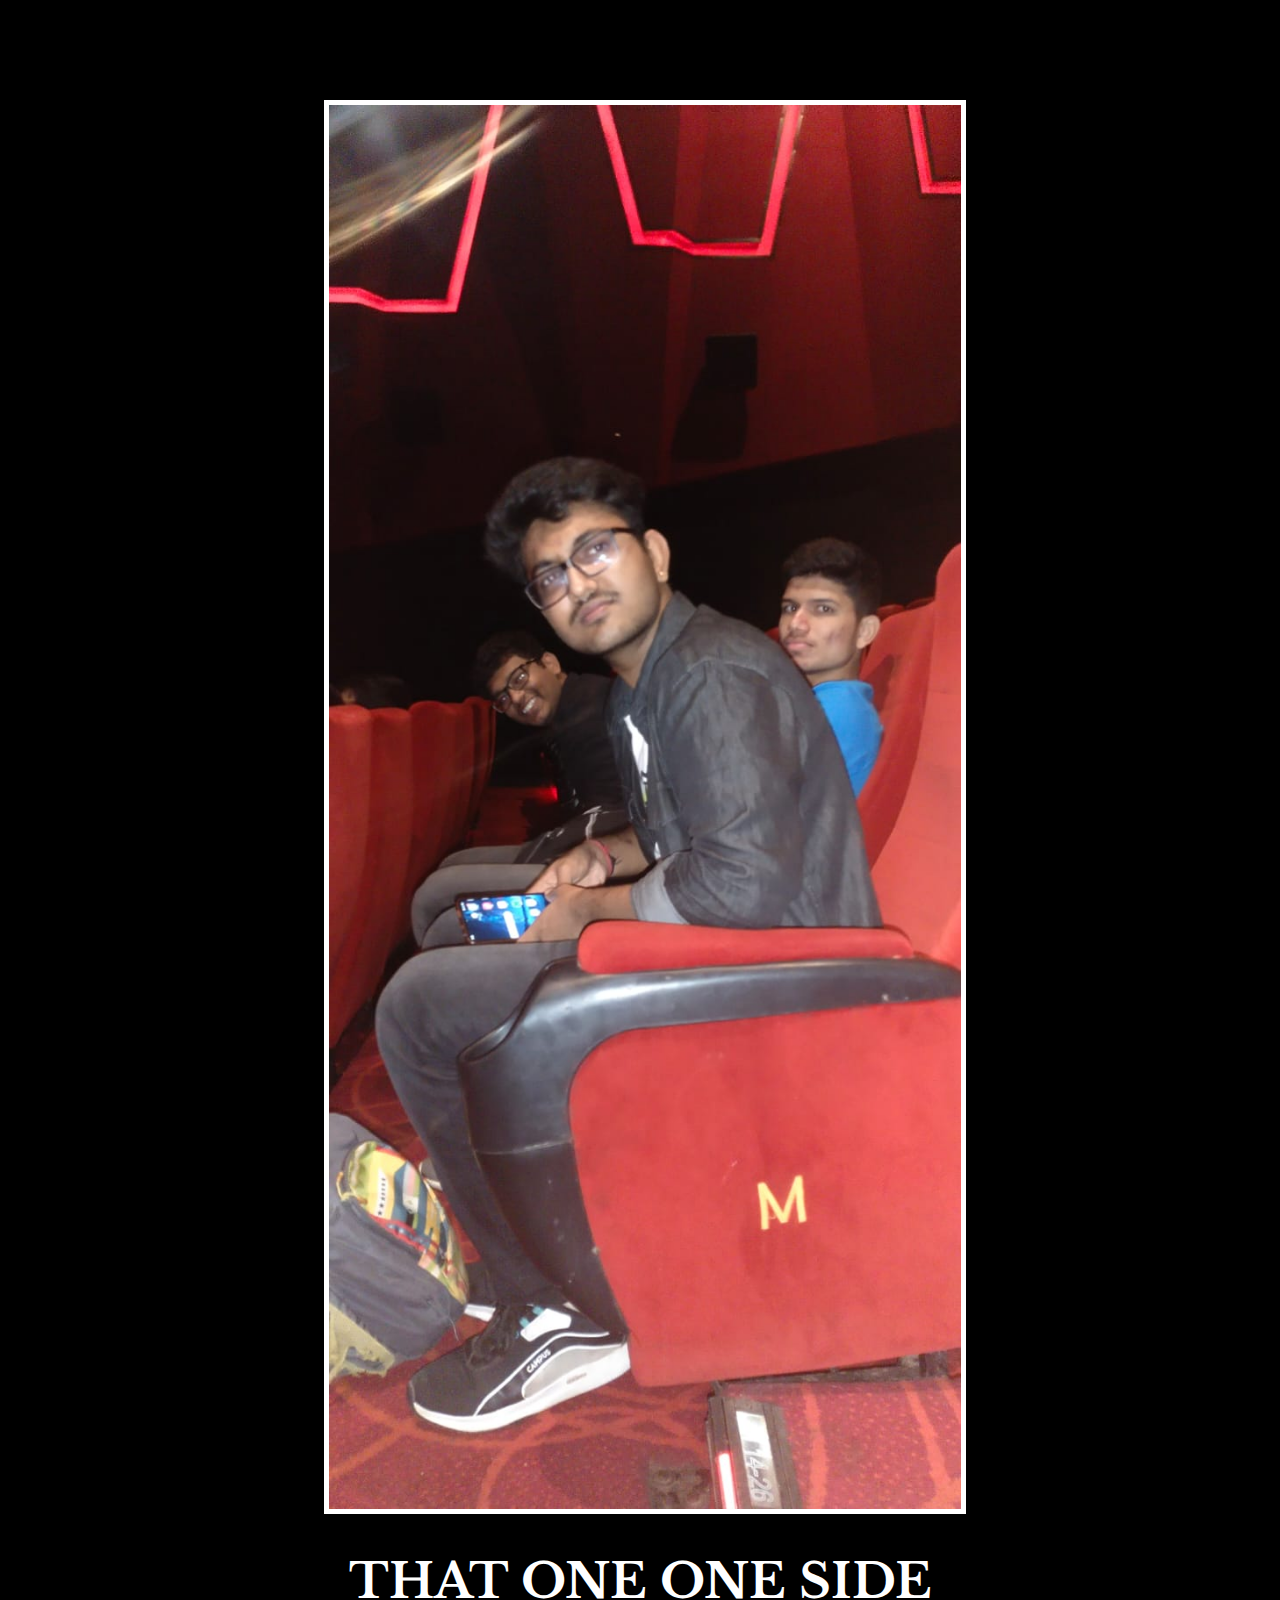
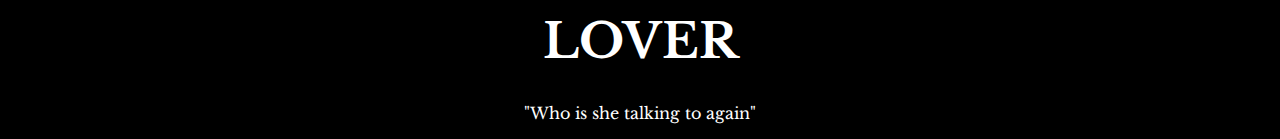
<file: index.html>
<!DOCTYPE html>
<html lang="en">

<head>
  <meta charset="UTF-8">
  <title>Motivation Meme</title>
  <link rel="stylesheet" href="./solution/solution.css" />
  <link rel="preconnect" href="https://fonts.googleapis.com">
  <link rel="preconnect" href="https://fonts.gstatic.com" crossorigin>
  <link href="https://fonts.googleapis.com/css2?family=Libre+Baskerville&display=swap" rel="stylesheet">
</head>

<body>

  <div class="poster">
    <img class="motivation-img" src="./solution/hitenfunny.jpg" src="Hiten Photo" />
    <h1>That one one side lover</h1>
    <p>"Who is she talking to again"</p>
  </div>
</body>

</html>
</file>
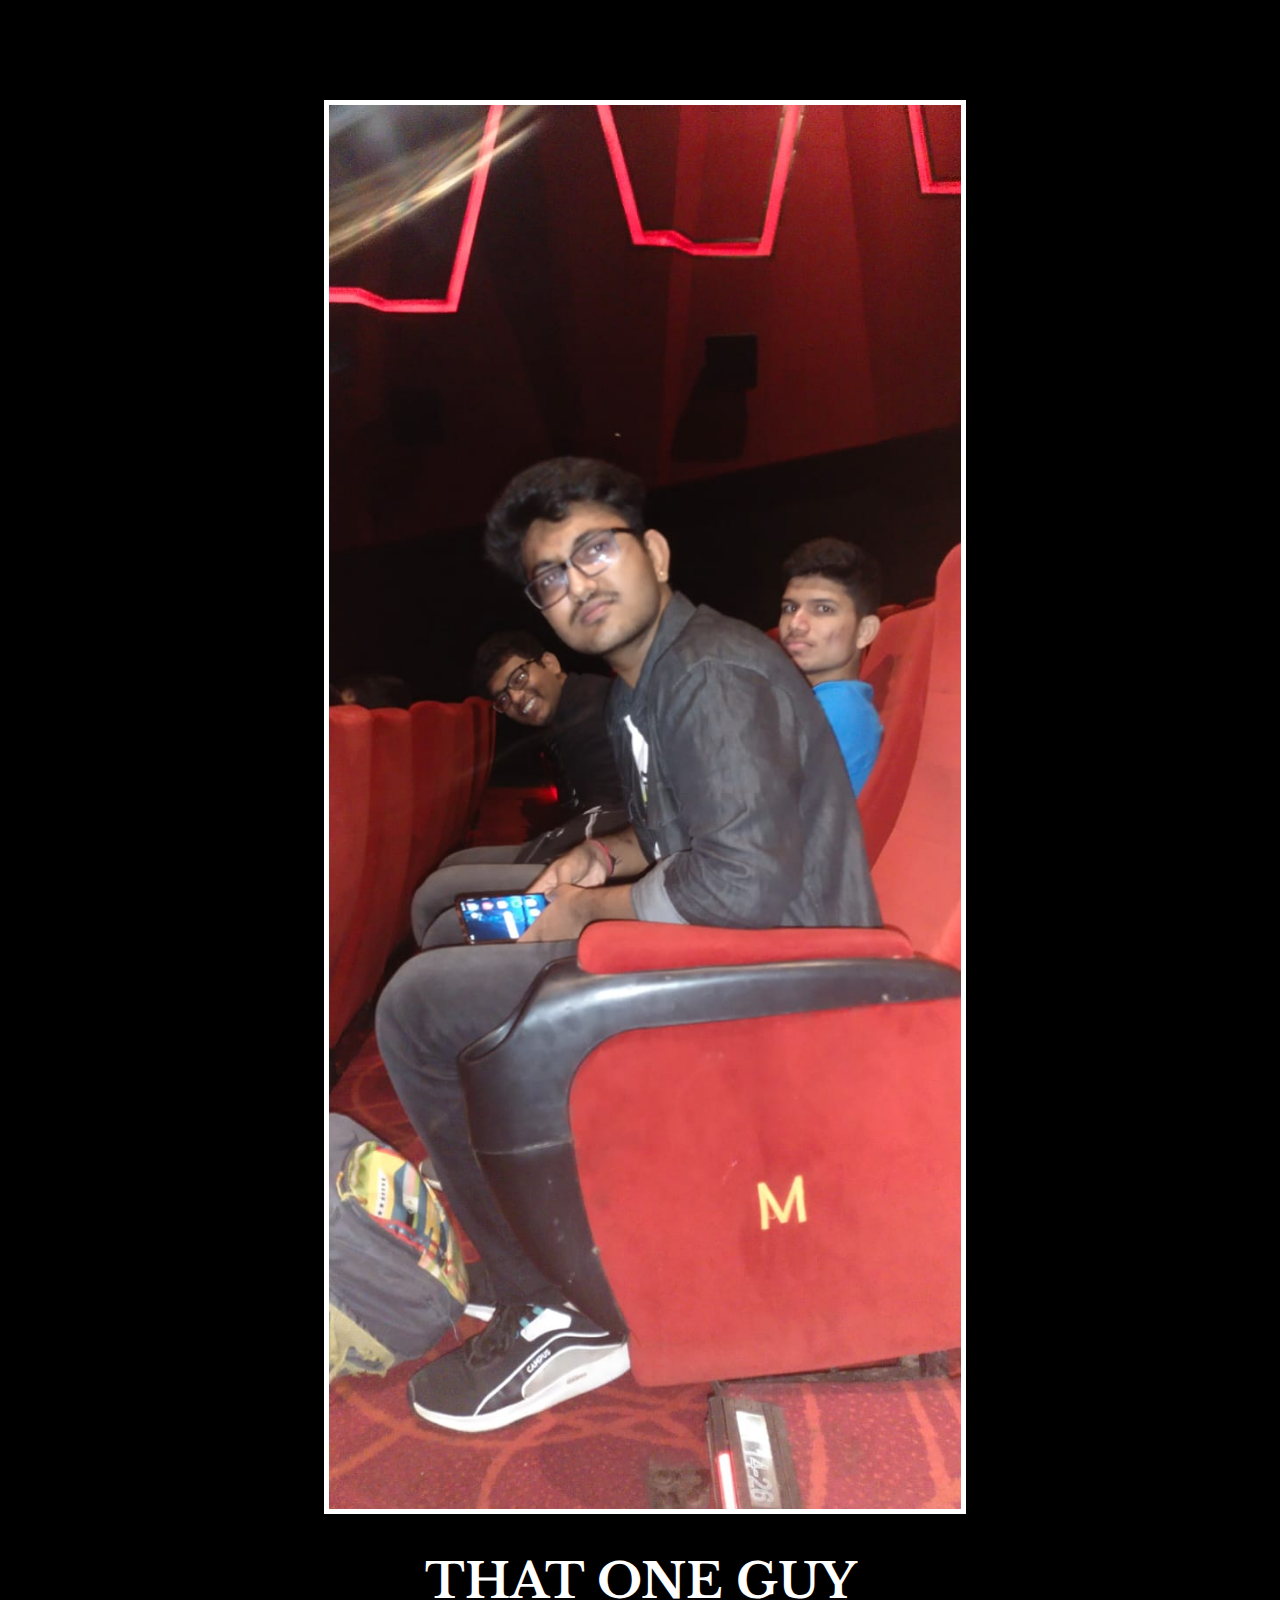
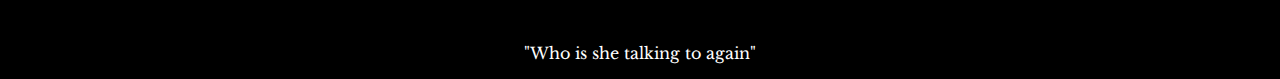
<file: solution/solution.html>
<!DOCTYPE html>
<html lang="en">

<head>
  <meta charset="UTF-8">
  <title>Motivation Meme</title>
  <link rel="stylesheet" href="./solution.css" />
  <link rel="preconnect" href="https://fonts.googleapis.com">
  <link rel="preconnect" href="https://fonts.gstatic.com" crossorigin>
  <link href="https://fonts.googleapis.com/css2?family=Libre+Baskerville&display=swap" rel="stylesheet">
</head>

<body>

  <div class="poster">
    <img class="motivation-img" src="./hitenfunny.jpg" src="Hiten Photo" />
    <h1>That One Guy</h1>
    <p>"Who is she talking to again"</p>
  </div>
</body>

</html>
</file>
<file: solution/solution.css>
body {
  background-color: black;
}
h1 {
  text-transform: uppercase;
  font-size: 3rem;
}

.poster {
  width: 50%;
  margin-left: 25%;
  margin-top: 100px;
  color: white;
  font-family: "Libre Baskerville", serif;
  text-align: center;
}

.motivation-img {
  border: 5px solid white;
  width: 100%
}
</file>
